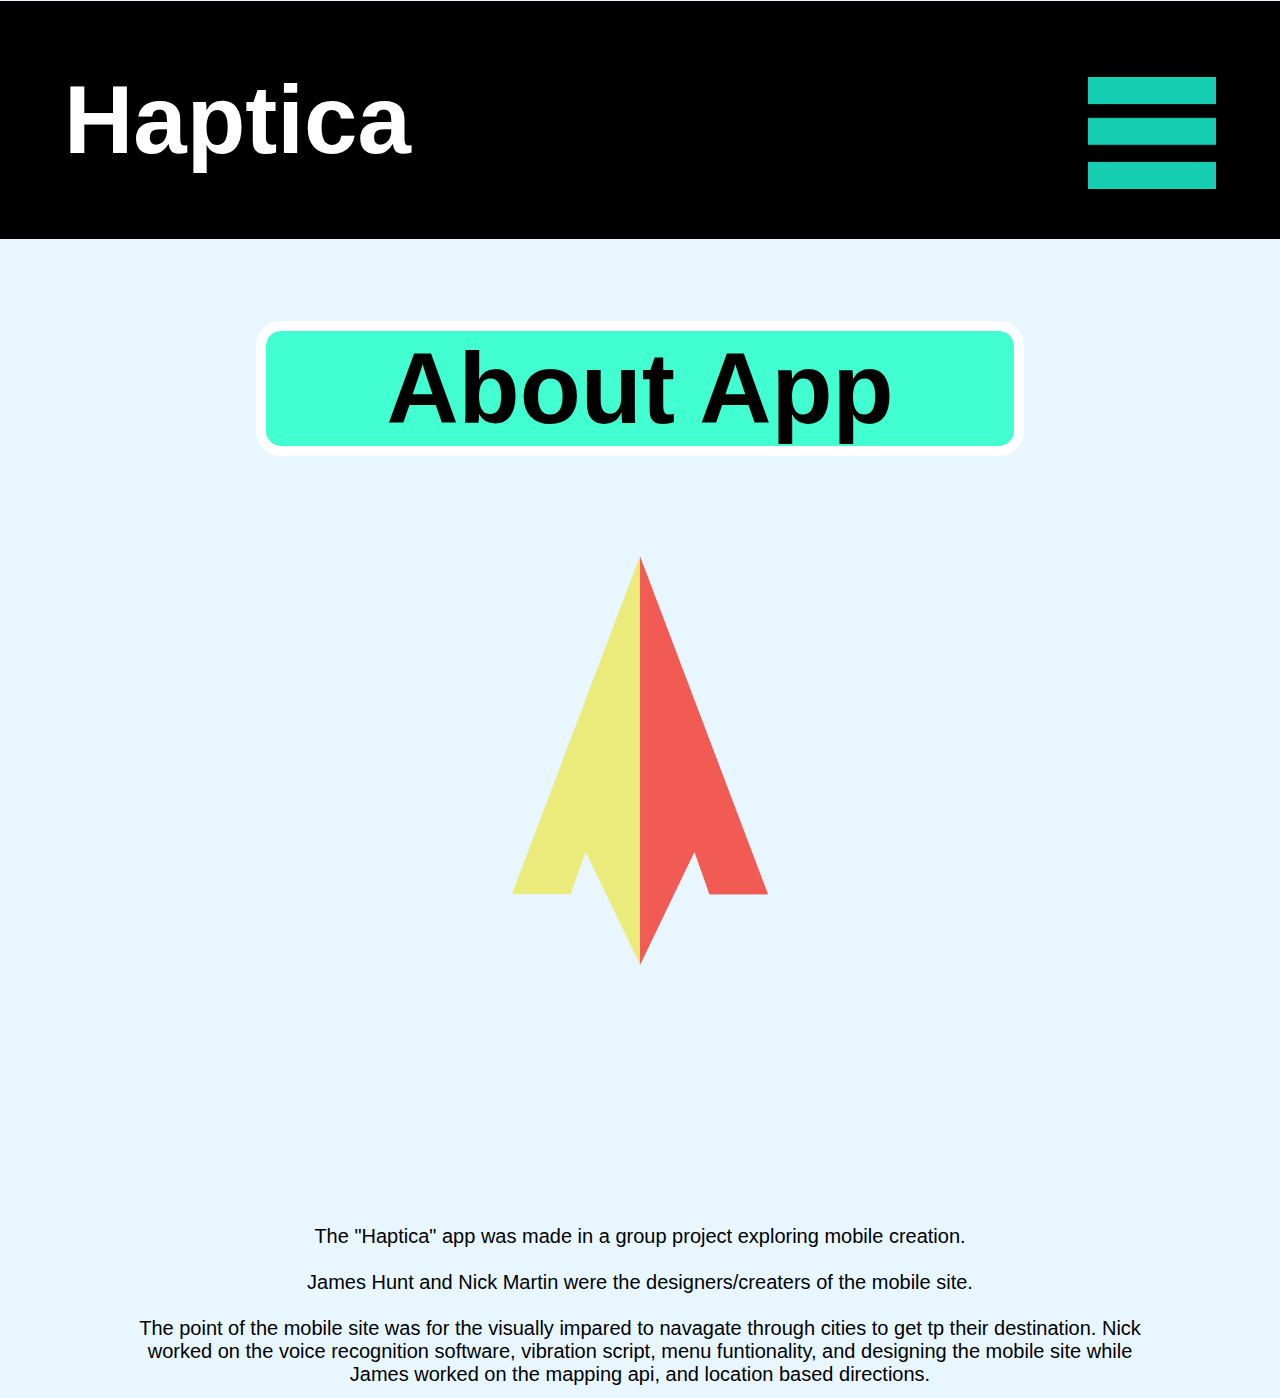
<file: about.html>
<!-- Version 24 -->

<!DOCTYPE html>

<html>
  <head>
    <!-- Name for the Tab -->
    <title>Haptica</title>

    <!-- References the CSS -->
    <link rel="stylesheet" href="contact.css">
    <script src="contact.js"></script>
  </head>

  <body id="container">

      <!--Menu-->
  <div id="myNav" class="menu">
  <a href="javascript:void(0)" class="closebtn" onclick="closeNav()">
      <img src="images/Close.png">
  </a>
  <div class="menu-content">
    <img src="images/Logo.png" class="menulogo">
    <a href="index.html">Search</a>
    <a href="compass.html">Compass</a>
    <a href="about.html">About</a>
    <a href="contact.html">Contact</a>
  </div>
</div>

<div class="menubtn">
  <img src="images/Menu.png" onclick="openNav()">
</div>

    <div class="title">
      <h1>Haptica</h1>
    </div>
    <br>

    <div class="contacttitle">
      <p>About App</p>
    </div>

    <img src="images/Logo.png" class="logo">

    <div class="about">
      <p>The "Haptica" app was made in a group project exploring mobile creation.<br><br>
        James Hunt and Nick Martin were the designers/creaters of the mobile site.<br><br>
        The point of the mobile site was for the visually impared to navagate through cities to get tp their destination. Nick worked on the voice recognition software, vibration script, menu funtionality, and designing the mobile site while James worked on the mapping api, and location based directions.
       </p>
    </div>

   
  </body>
</html>
</file>
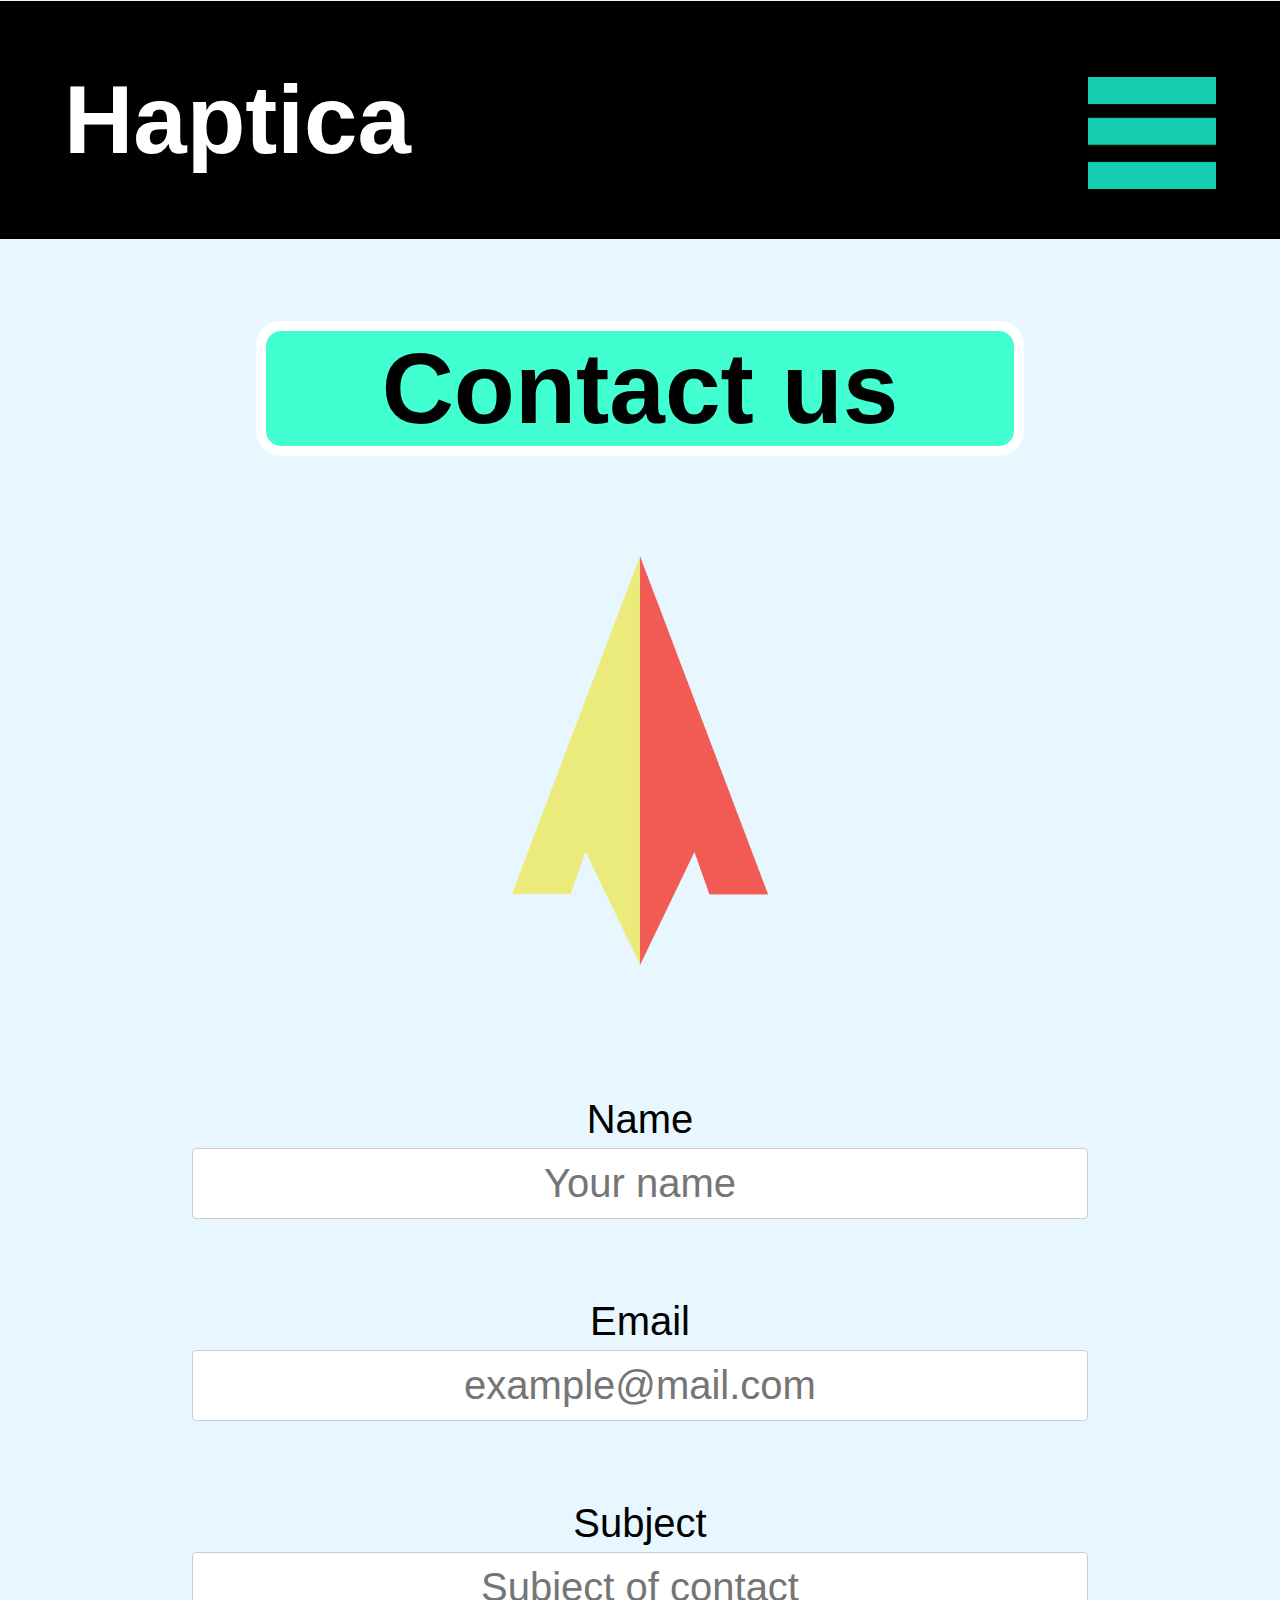
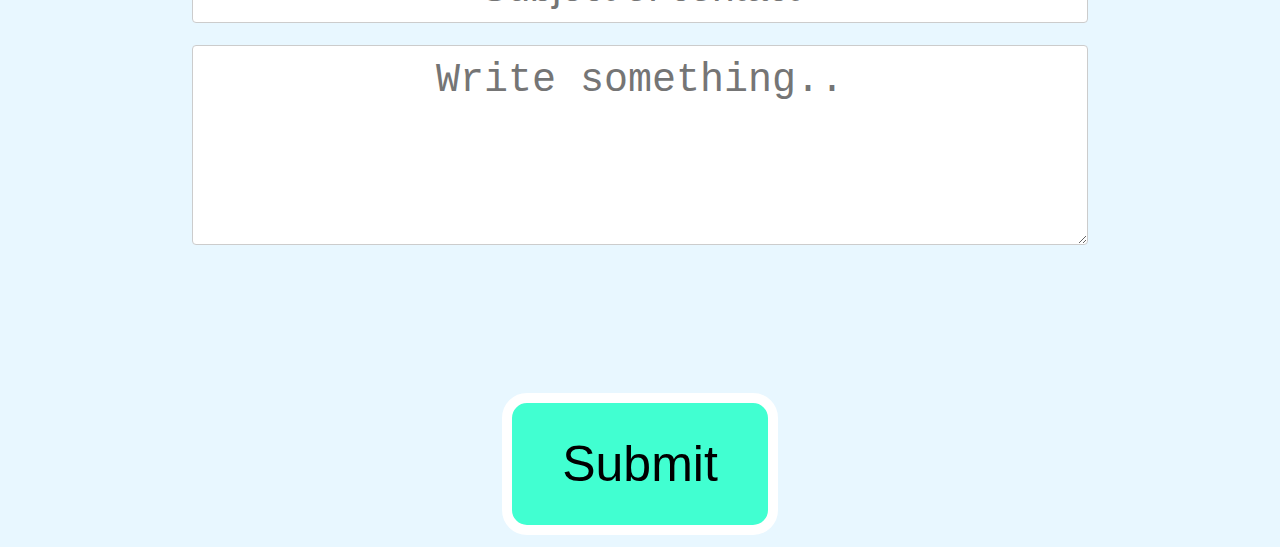
<file: contact.html>
<!-- Version 24 -->

<!DOCTYPE html>

<html>
  <head>
    <!-- Name for the Tab -->
    <title>Haptica</title>

    <!-- References the CSS -->
    <link rel="stylesheet" href="contact.css">
    <script src="contact.js"></script>
  </head>

  <body id="container">

      <!--Menu-->
  <div id="myNav" class="menu">
  <a href="javascript:void(0)" class="closebtn" onclick="closeNav()">
      <img src="images/Close.png">
  </a>
  <div class="menu-content">
    <img src="images/Logo.png" class="menulogo">
    <a href="index.html">Search</a>
    <a href="compass.html">Compass</a>
    <a href="about.html">About</a>
    <a href="contact.html">Contact</a>
  </div>
</div>

<div class="menubtn">
  <img src="images/Menu.png" onclick="openNav()">
</div>

    <div class="title">
      <h1>Haptica</h1>
    </div>
    <br>

    <div class="contacttitle">
      <p>Contact us</p>
    </div>


<img src="images/Logo.png" class="logo">

<div class="Contact">
  <form action="/action_page.php">
    <p>Name</p>
    <input type="text" id="fname" name="firstname" placeholder="Your name">
    <p>Email</p>
    <input type="text" id="lname" name="lastname" placeholder="example@mail.com">
    <p>Subject</p>
    <input type="text" id="lname" name="lastname" placeholder="Subject of contact">

    <label for="textbox"></label>
    <textarea id="subject" name="subject" placeholder="Write something.." style="height:200px"></textarea>

    <input type="submit" value="Submit" class="submit">
  </form>
</div>
   
  </body>
</html>
</file>
<file: contact.css>
@font-face {
    font-family: 'oswaldheavy';
    src: url('fonts/oswald-heavy-webfont.woff2') format('woff2'),
         url('fonts/oswald-heavy-webfont.woff') format('woff');
    font-weight: normal;
    font-style: normal;
}
@font-face {
    font-family: 'oswaldmedium';
    src: url('fonts/oswald-medium-webfont.woff2') format('woff2'),
         url('fonts/oswald-medium-webfont.woff') format('woff');
    font-weight: normal;
    font-style: normal;
}
@font-face {
    font-family: 'cardoregular';
    src: url('fonts/cardo-regular-webfont.woff2') format('woff2'),
         url('fonts/cardo-regular-webfont.woff') format('woff');
    font-weight: normal;
    font-style: normal;
}

/* 

Site CSS for phones rather than desktop as site isn't made to be used on desktops

*/
html {
	height: 100%;
	margin: 0;
	padding: 0;
}

body {
	font-family: "Helvetica-Narrow", Helvetica, sans-serif; 
	height: 100%;
	margin: 0;
	margin-top: -1%;
	padding: 0;
	background: #E8F7FF;
}

h1{
	color: white;
	font-size: 6em;
	margin-top: -15%;
	padding: 5%;
	background: black;
	background-clip: padding-box;
}


.menubtn img{
	cursor: pointer;
	width: 10%;
	margin-left:85%;
	margin-top: 7%;
}

.menu a img{
	cursor: pointer;
	width: 40%;
	margin-left: 90%;
	margin-top: -20%;
}

.menu {
  height: 0%;
  width: 100%;
  position: fixed;
  z-index: 1;
  top: 0;
  left: 0;
  background-color: #E8F7FF;
  overflow-y: hidden;
  transition: 0.5s;
}

.menu-content {
  position: relative;
  top: 10%;
  width: 100%;
  text-align: center;
  margin-top: 30px;
}

.menu a {
  padding: 7.5%;
  text-decoration: none;
  font-size: 5em;
  color: #16CFB3;
  display: block;
  transition: 0.3s;
}

.menu .closebtn {
  position: absolute;
  top: 20px;
  right: 45px;
  font-size: 60px;
}

/*contact page*/

input[type=text], select, textarea {
  width: 70%;
  padding: 12px;
  border: 1px solid #ccc;
  border-radius: 4px;
  box-sizing: border-box;
  margin-top: 6px;
  margin-bottom: 16px;
  resize: vertical;
  margin-left: 15%;
  margin-right: 15%;
  font-size: 40px;
  text-align: center;
}

input[type=submit] {
  	background-color: #41FFD1;
  	color: black;
  	padding: 32px 50px;
  	border-radius: 4px;
  	cursor: pointer;
	border-radius: 25px;
	border-style: solid;
	border-width: 10px;
	border-color: white;  
}

input[type=submit]:hover {
  background-color: #45a049;
}

.Contact {
	margin-top: 10%;
  border-radius: 15px;
  text-align: center;
}

#subject{
	padding-bottom: 50px;
}

.contacttitle p{
	text-align: center;
	font-size: 100px;
  	font-weight: bold;
  	margin-top: 0;
  	margin-left: 20%;
  	margin-right:20%;
  	background-color: #41FFD1; 
	border-radius: 25px;
	border-style: solid;
	border-width: 10px;
	border-color: white; 
}

.Contact p{
	font-size: 40px;
	margin-top:5%;
	margin-bottom: 0;
}

.submit{
	font-size: 50px;
	margin-top:10%;

}

.about p{
  font-size: 20px;
  text-align: center;
  margin-left: 10%;
  margin-right: 10%;
  margin-top: 20%; 
}

.logo{
  width: 20%;
  margin-left: 40%;
}

.menulogo{
  padding-bottom: 40%;
  width: 10%;
}
</file>
